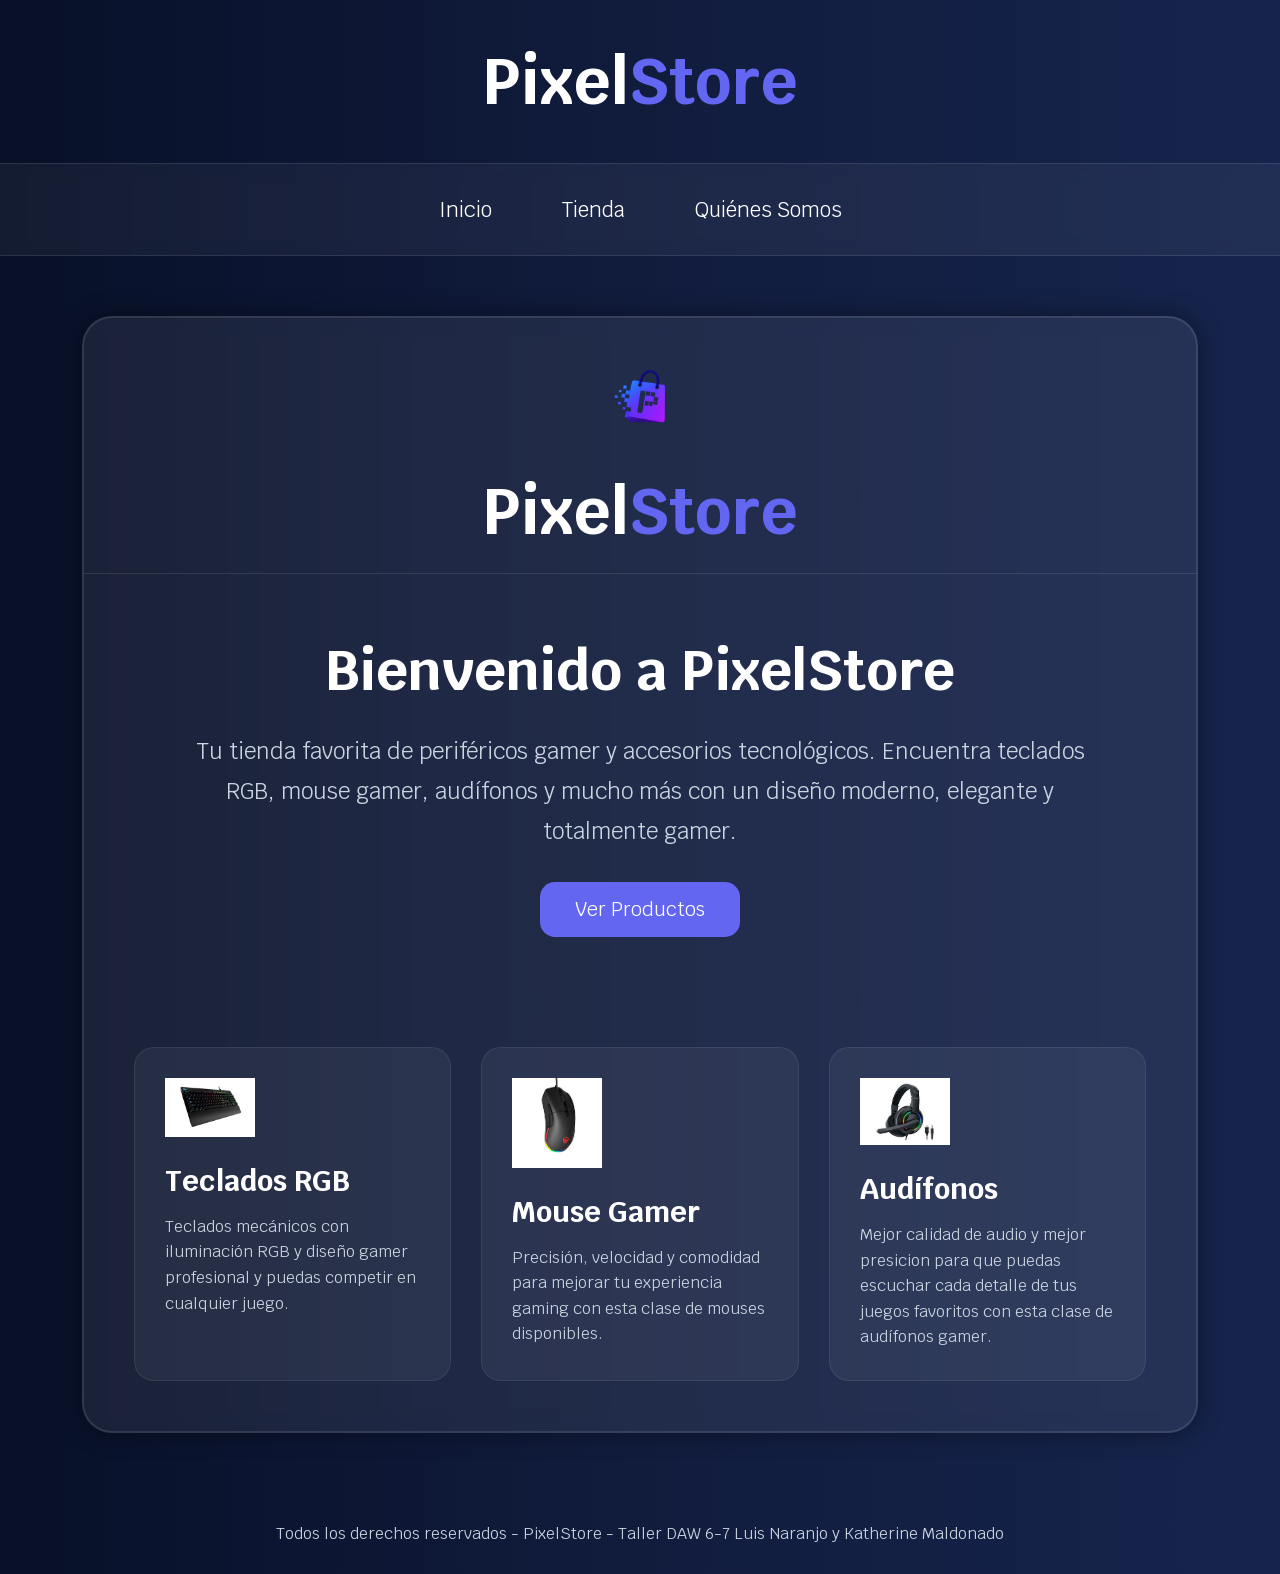
<file: index.html>
<!doctype html>
<html lang="es">
<head>
    <meta charset="UTF-8">
    <meta name="viewport" content="width=device-width, initial-scale=1.0">

    <title>PixelStore</title>

    <!-- Google Fonts -->
    <link rel="preconnect" href="https://fonts.googleapis.com">
    <link rel="preconnect" href="https://fonts.gstatic.com" crossorigin>

    <link href="https://fonts.googleapis.com/css2?family=Krub:wght@300;400;700&display=swap" rel="stylesheet">

      <link rel="stylesheet" href="css/sytles.css" />
</head>
<body>
    <header>

        <h1 class="titulo">
            Pixel<span>Store</span>
        </h1>

    </header>
    <div class="nav-bg">

        <nav class="navegacion-principal">

            <a href="index.html">Inicio</a>
            <a href="tienda.html">Tienda</a>
            <a href="quienes-somos.html">Quiénes Somos</a>
        </nav>

    </div>

    <section class="hero">

        <div class="contenido-hero">

            <div class="logo-section">

                <img src="img/logo.png" alt="Logo PixelStore">

                <h2>
                    Pixel<span>Store</span>
                </h2>

            </div>
            <div class="contenido">

                <h3>Bienvenido a PixelStore</h3>

                <p>
                    Tu tienda favorita de periféricos gamer y accesorios tecnológicos.
                    Encuentra teclados RGB, mouse gamer, audífonos y mucho más
                    con un diseño moderno, elegante y totalmente gamer.
                </p>

                <a href="tienda.html" class="boton">
                    Ver Productos
                </a>

            </div>

            <div class="productos">

                <div class="card">

                    <img src="img/teclado.png" alt="Teclado">

                    <h4>Teclados RGB</h4>

                    <p>
                        Teclados mecánicos con iluminación RGB y diseño gamer profesional y puedas competir en cualquier juego.
                    </p>

                </div>

                <div class="card">

                    <img src="img/mouse.png" alt="Mouse">

                    <h4>Mouse Gamer</h4>

                    <p>
                        Precisión, velocidad y comodidad para mejorar tu experiencia gaming con esta clase de mouses disponibles.
                    </p>

                </div>

                <div class="card">

                    <img src="img/audifonos.png" alt="Audifonos">

                    <h4>Audífonos</h4>

                    <p>
                        Mejor calidad de audio y mejor presicion para que puedas escuchar cada detalle de tus juegos favoritos con esta clase de audífonos gamer.
                    </p>

                </div>

            </div>

        </div>

    </section>
    <footer class="footer">
        <p>
            Todos los derechos reservados - PixelStore - Taller DAW 6-7 Luis Naranjo y Katherine Maldonado
        </p>
    </footer>
</body>
</html>
</file>
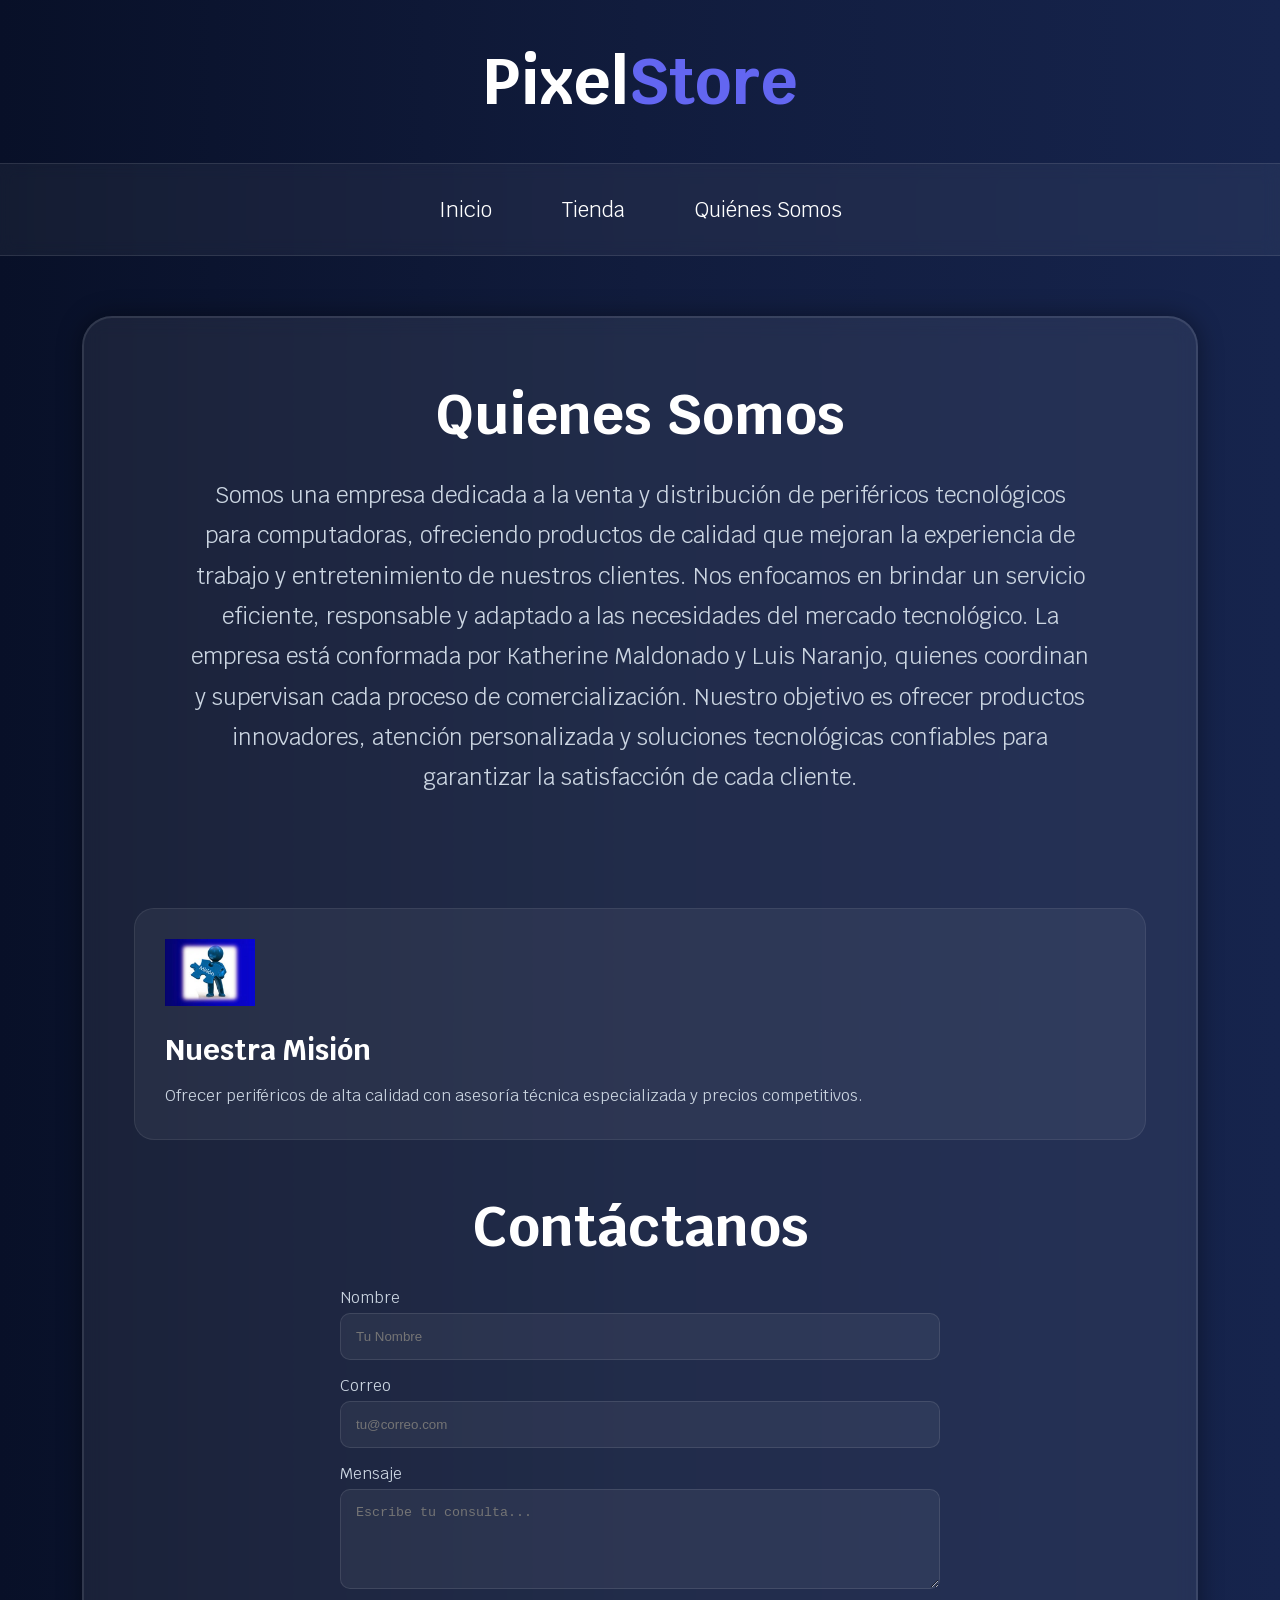
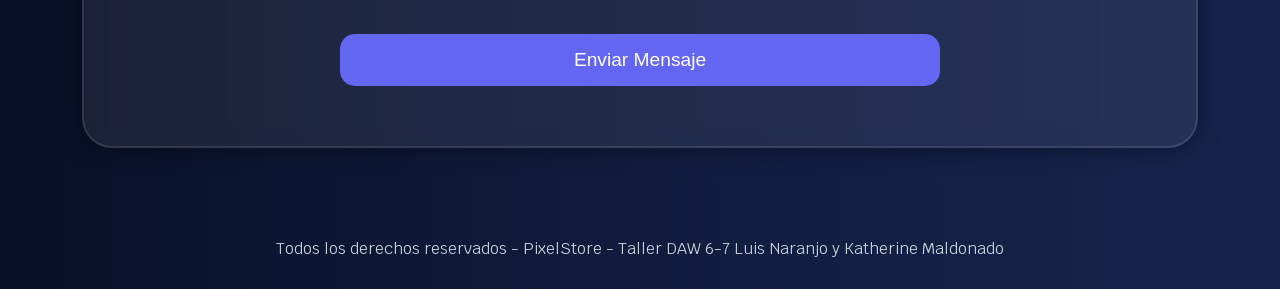
<file: quienes-somos.html>
<!DOCTYPE html>
<html lang="es">
<head>
    <meta charset="UTF-8">
    <meta name="viewport" content="width=device-width, initial-scale=1.0">
    <title>PixelStore - Quienes Somos</title>
    <link rel="stylesheet" href="css/sytles.css">
    <link rel="preconnect" href="https://fonts.googleapis.com">
    <link rel="preconnect" href="https://fonts.gstatic.com" crossorigin>
    <link href="https://fonts.googleapis.com/css2?family=Krub:wght@400;700&display=swap" rel="stylesheet">
</head>
<body>
    <header>
        <h1 class="titulo">
            Pixel<span>Store</span>
        </h1>
    </header>
 <div class="nav-bg">

        <nav class="navegacion-principal">

            <a href="index.html">Inicio</a>
            <a href="tienda.html">Tienda</a>
            <a href="quienes-somos.html">Quiénes Somos</a>
        </nav>

    </div>
    <main class="hero">
        <div class="contenido-hero">
            <div class="contenido">
                <h3>Quienes <span>Somos</span></h3>
                <p>
    
                </p>
                <p style="margin-top: 20px;">
Somos una empresa dedicada a la venta y distribución de periféricos tecnológicos para computadoras, ofreciendo productos de calidad que mejoran la experiencia de trabajo y entretenimiento de nuestros clientes. 
Nos enfocamos en brindar un servicio eficiente, responsable y adaptado a las necesidades del mercado tecnológico.
La empresa está conformada por Katherine Maldonado y Luis Naranjo, quienes coordinan y supervisan cada proceso de comercialización. Nuestro objetivo es ofrecer productos innovadores, 
atención personalizada y soluciones tecnológicas confiables para garantizar la satisfacción de cada cliente.
                </p>
            </div>

            <div class="productos">
                <article class="card">
                    <img src="img/mision.jpg" alt="">
                    <h4>Nuestra Misión</h4>
                    <p>Ofrecer periféricos de alta calidad con asesoría técnica especializada y precios competitivos.</p>
                </article>

              
            </div>

            <div class="contenido" style="padding-top: 0;">
                <h3>Contáctanos</h3>
                <form action="#" style="display: flex; flex-direction: column; gap: 15px; max-width: 600px; margin: auto; text-align: left;">
                    <div style="display: flex; flex-direction: column; gap: 5px;">
                        <label style="color: var(--gris);">Nombre</label>
                        <input type="text" placeholder="Tu Nombre" style="padding: 15px; border-radius: 10px; border: 1px solid rgba(255,255,255,0.1); background: rgba(255,255,255,0.05); color: white;">
                    </div>
                    <div style="display: flex; flex-direction: column; gap: 5px;">
                        <label style="color: var(--gris);">Correo</label>
                        <input type="email" placeholder="tu@correo.com" style="padding: 15px; border-radius: 10px; border: 1px solid rgba(255,255,255,0.1); background: rgba(255,255,255,0.05); color: white;">
                    </div>
                    <div style="display: flex; flex-direction: column; gap: 5px;">
                        <label style="color: var(--gris);">Mensaje</label>
                        <textarea placeholder="Escribe tu consulta..." style="padding: 15px; border-radius: 10px; border: 1px solid rgba(255,255,255,0.1); background: rgba(255,255,255,0.05); color: white; height: 100px;"></textarea>
                    </div>
                    <button type="submit" class="boton" style="border: none; cursor: pointer; width: 100%;">Enviar Mensaje</button>
                </form>
            </div>
        </div>
    </main>

    <footer class="footer">
         <p>
            Todos los derechos reservados - PixelStore - Taller DAW 6-7 Luis Naranjo y Katherine Maldonado
        </p>
    </footer>
</body>
</html>
</file>
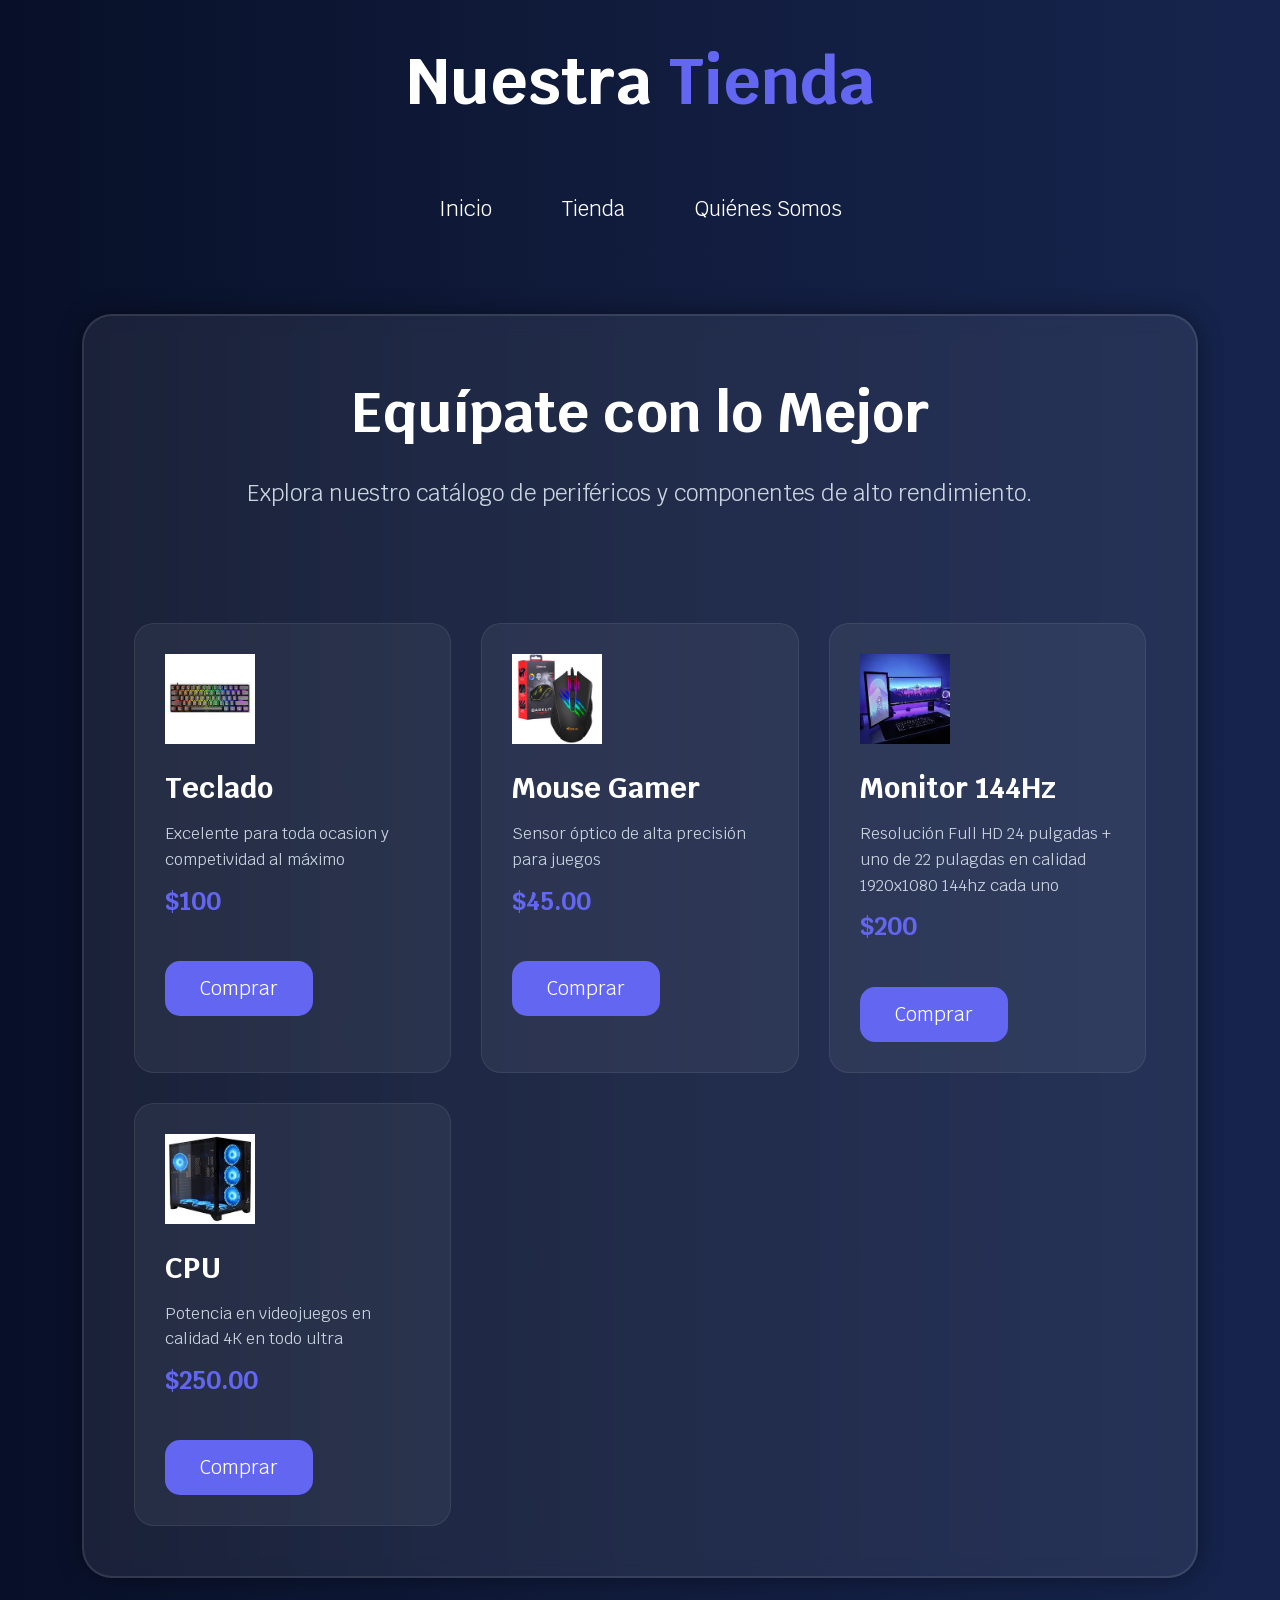
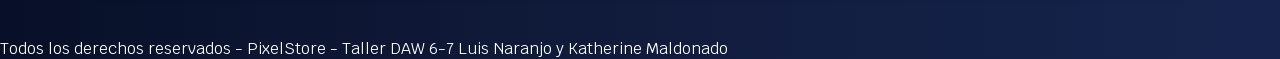
<file: tienda.html>
<!DOCTYPE html>
<html lang="es">
<head>
    <meta charset="UTF-8">
    <meta name="viewport" content="width=device-width, initial-scale=1.0">
    <title>PixelStore - Tienda</title>
    <link rel="stylesheet" href="css/sytles.css">
    <link rel="preconnect" href="https://fonts.googleapis.com">
    <link rel="preconnect" href="https://fonts.gstatic.com" crossorigin>
    <link href="https://fonts.googleapis.com/css2?family=Krub:wght@400;700&display=swap" rel="stylesheet">
</head>
<body>
    <header>
        <h1 class="titulo">Nuestra <span>Tienda</span></h1>
    </header>
        <nav class="navegacion-principal">

            <a href="index.html">Inicio</a>
            <a href="tienda.html">Tienda</a>
            <a href="quienes-somos.html">Quiénes Somos</a>
        </nav>
    <main class="hero">
        <div class="contenido-hero">
            <div class="contenido">
                <h3>Equípate con lo <span>Mejor</span></h3>
                <p>Explora nuestro catálogo de periféricos y componentes de alto rendimiento.</p>
            </div>
            
            <div class="productos">
                
                <article class="card">
                    <img src="img/tecladoo.jpg" alt="Teclado">
                    <h4>Teclado</h4>
                    <p>Excelente para toda ocasion y competividad al máximo</p>
                    <p style="color: var(--primario); font-weight: bold; font-size: 1.5rem; margin: 10px 0;">$100</p>
                    <a href="#" class="boton">Comprar</a>
                </article>

                <article class="card">
                    <img src="img/mouse.jpg" alt="Mouse">
                    <h4>Mouse Gamer</h4>
                    <p>Sensor óptico de alta precisión para juegos</p>
                    <p style="color: var(--primario); font-weight: bold; font-size: 1.5rem; margin: 10px 0;">$45.00</p>
                    <a href="#" class="boton">Comprar</a>
                </article>

                <article class="card">
                    <img src="img/moniitor.jpg" alt="Monitor">
                    <h4>Monitor 144Hz</h4>
                    <p>Resolución Full HD 24 pulgadas + uno de 22 pulagdas en calidad 1920x1080 144hz cada uno</p>
                    <p style="color: var(--primario); font-weight: bold; font-size: 1.5rem; margin: 10px 0;">$200</p>
                    <a href="#" class="boton">Comprar</a>
                </article>

                <article class="card">
                    <img src="img/cpu.jpg" alt="CPU">
                    <h4>CPU</h4>
                    <p>Potencia en videojuegos en calidad 4K en todo ultra </p>
                    <p style="color: var(--primario); font-weight: bold; font-size: 1.5rem; margin: 10px 0;">$250.00</p>
                    <a href="#" class="boton">Comprar</a>
                </article>

            </div>
        </div>
    </main>

             <p>
            Todos los derechos reservados - PixelStore - Taller DAW 6-7 Luis Naranjo y Katherine Maldonado
            </p>
</body>
</html>
</file>
<file: css/sytles.css>
:root{
            --primario: #6366f1;
            --secundario: #0f172a;
            --fondo: #081028;
            --blanco: #ffffff;
            --gris: #cbd5e1;
        }

        *{
            margin: 0;
            padding: 0;
            box-sizing: border-box;
        }

        body{
            font-family: 'Krub', sans-serif;
            background: linear-gradient(90deg, #081028, #111c3d, #16244d);
            color: var(--blanco);
        }

        header{
            text-align: center;
            padding: 40px 20px;
        }

        .titulo{
            font-size: 4rem;
            font-weight: bold;
        }

        .titulo span{
            color: var(--primario);
        }

        .nav-bg{
            background: rgba(255,255,255,0.05);
            backdrop-filter: blur(8px);
            border-top: 1px solid rgba(255,255,255,0.1);
            border-bottom: 1px solid rgba(255,255,255,0.1);
        }

        .navegacion-principal{
            display: flex;
            justify-content: center;
            gap: 20px;
            padding: 20px;
        }

        .navegacion-principal a{
            color: white;
            text-decoration: none;
            font-size: 1.3rem;
            padding: 12px 25px;
            border-radius: 12px;
            transition: .3s;
        }

        .navegacion-principal a:hover{
            background: var(--primario);
        }

        .hero{
            padding: 60px 20px;
        }

        .contenido-hero{
            width: 90%;
            max-width: 1200px;
            margin: auto;
            background: rgba(255,255,255,0.07);
            border: 2px solid rgba(255,255,255,0.1);
            border-radius: 30px;
            backdrop-filter: blur(10px);
            box-shadow: 0 0 25px rgba(0,0,0,0.4);
            overflow: hidden;
        }

        .logo-section{
            text-align: center;
            padding: 40px 20px 20px;
            border-bottom: 1px solid rgba(255,255,255,0.1);
        }

        .logo-section img{
            width: 130px;
            margin-bottom: 20px;
        }

        .logo-section h2{
            font-size: 4rem;
        }

        .logo-section span{
            color: var(--primario);
        }

        .contenido{
            text-align: center;
            padding: 60px 40px;
        }

        .contenido h3{
            font-size: 3.5rem;
            margin-bottom: 25px;
        }

        .contenido p{
            font-size: 1.4rem;
            color: var(--gris);
            line-height: 1.8;
            max-width: 900px;
            margin: auto;
        }

        .productos{
            display: grid;
            grid-template-columns: repeat(auto-fit, minmax(250px, 1fr));
            gap: 30px;
            padding: 50px;
        }

        .card{
            background: rgba(255,255,255,0.05);
            border-radius: 20px;
            padding: 30px;
            transition: .3s;
            border: 1px solid rgba(255,255,255,0.08);
        }

        .card:hover{
            transform: translateY(-8px);
            background: rgba(99,102,241,0.2);
        }

        .card img{
            width: 90px;
            margin-bottom: 20px;
        }

        .card h4{
            font-size: 1.8rem;
            margin-bottom: 15px;
        }

        .card p{
            color: var(--gris);
            line-height: 1.6;
        }

        .boton{
            display: inline-block;
            margin-top: 30px;
            background: var(--primario);
            color: white;
            text-decoration: none;
            padding: 15px 35px;
            border-radius: 15px;
            font-size: 1.2rem;
            transition: .3s;
        }

        .boton:hover{
            background: #4f46e5;
        }

        .footer{
            text-align: center;
            padding: 30px;
            color: var(--gris);
            font-size: 1rem;
        }

        @media (max-width: 768px){

            .titulo{
                font-size: 2.5rem;
            }

            .logo-section h2{
                font-size: 2.8rem;
            }

            .contenido h3{
                font-size: 2.3rem;
            }

            .contenido p{
                font-size: 1.1rem;
            }

            .navegacion-principal{
                flex-direction: column;
                align-items: center;
            }

        }
</file>
